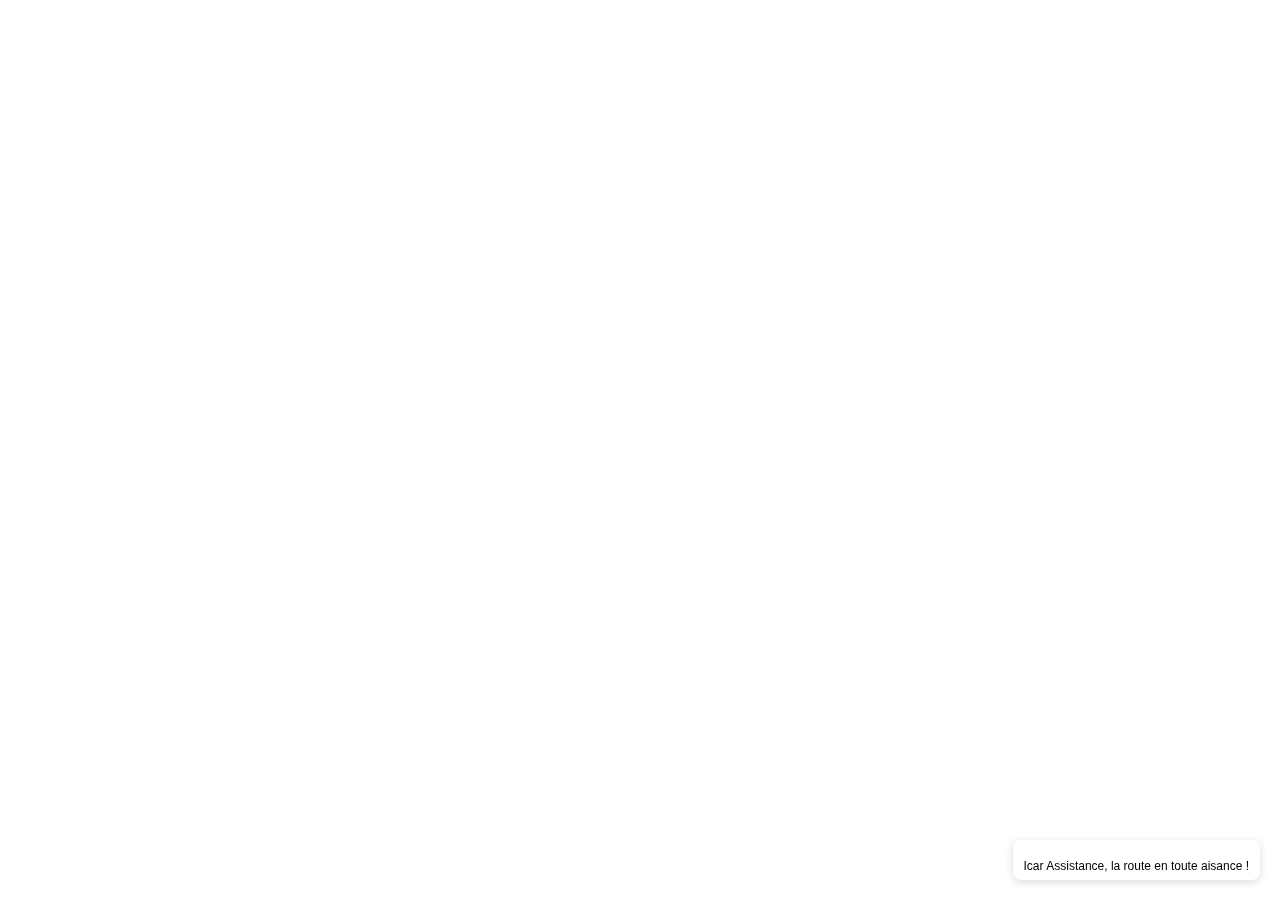
<file: frontend/public/index.html>
<!doctype html>
<html lang="en">
    <head>
        <meta charset="utf-8" />
        <meta name="viewport" content="width=device-width, initial-scale=1" />
        <meta name="theme-color" content="#000000" />
        <meta name="description" content="Icar Assistance" />
        <!--
      manifest.json provides metadata used when your web app is installed on a
      user's mobile device or desktop. See https://developers.google.com/web/fundamentals/web-app-manifest/
    -->
        <!--
      Notice the use of %PUBLIC_URL% in the tags above.
      It will be replaced with the URL of the `public` folder during the build.
      Only files inside the `public` folder can be referenced from the HTML.

      Unlike "/favicon.ico" or "favicon.ico", "%PUBLIC_URL%/favicon.ico" will
      work correctly both with client-side routing and a non-root public URL.
      Learn how to configure a non-root public URL by running `npm run build`.
    -->
        <title> Icar | Assistance </title>
    </head>
    <body>
        <noscript>You need to enable JavaScript to run this app.</noscript>
        <div id="root"></div>
        <!--
      This HTML file is a template.
      If you open it directly in the browser, you will see an empty page.

      You can add webfonts, meta tags, or analytics to this file.
      The build step will place the bundled scripts into the <body> tag.

      To begin the development, run `npm start` or `yarn start`.
      To create a production bundle, use `npm run build` or `yarn build`.
    -->
        <a
            id="emergent-badge"
            target="_blank"
            href="https://app.emergent.sh/?utm_source=emergent-badge"
            style="
                display: flex !important;
                align-items: center !important;
                position: fixed !important;
                bottom: 20px;
                right: 20px;
                text-decoration: none;
                padding: 6px 10px;
                font-family: -apple-system, BlinkMacSystemFont,
                    &quot;Segoe UI&quot;, Roboto, Oxygen, Ubuntu, Cantarell,
                    &quot;Open Sans&quot;, &quot;Helvetica Neue&quot;,
                    sans-serif !important;
                font-size: 12px !important;
                z-index: 9999 !important;
                box-shadow: 0 2px 8px rgba(0, 0, 0, 0.15) !important;
                border-radius: 8px !important;
                background-color: #ffffff !important;
                border: 1px solid rgba(255, 255, 255, 0.25) !important;
            "
        >
            <div
                style="display: flex; flex-direction: row; align-items: center"
            >
               <!-- <img
                    style="width: 20px; height: 20px; margin-right: 8px"
                    /src=""/
                />-->
                <p
                    style="
                        color: #000000;
                        font-family: -apple-system, BlinkMacSystemFont,
                            &quot;Segoe UI&quot;, Roboto, Oxygen, Ubuntu,
                            Cantarell, &quot;Open Sans&quot;,
                            &quot;Helvetica Neue&quot;, sans-serif !important;
                        font-size: 12px !important;
                        align-items: center;
                        margin-bottom: 0;
                    "
                >
                    Icar Assistance, la route en toute aisance !
                </p>
            </div>
        </a>
        <script>
            !(function (t, e) {
                var o, n, p, r;
                e.__SV ||
                    ((window.posthog = e),
                    (e._i = []),
                    (e.init = function (i, s, a) {
                        function g(t, e) {
                            var o = e.split(".");
                            2 == o.length && ((t = t[o[0]]), (e = o[1])),
                                (t[e] = function () {
                                    t.push(
                                        [e].concat(
                                            Array.prototype.slice.call(
                                                arguments,
                                                0,
                                            ),
                                        ),
                                    );
                                });
                        }
                        ((p = t.createElement("script")).type =
                            "text/javascript"),
                            (p.crossOrigin = "anonymous"),
                            (p.async = !0),
                            (p.src =
                                s.api_host.replace(
                                    ".i.posthog.com",
                                    "-assets.i.posthog.com",
                                ) + "/static/array.js"),
                            (r =
                                t.getElementsByTagName(
                                    "script",
                                )[0]).parentNode.insertBefore(p, r);
                        var u = e;
                        for (
                            void 0 !== a ? (u = e[a] = []) : (a = "posthog"),
                                u.people = u.people || [],
                                u.toString = function (t) {
                                    var e = "posthog";
                                    return (
                                        "posthog" !== a && (e += "." + a),
                                        t || (e += " (stub)"),
                                        e
                                    );
                                },
                                u.people.toString = function () {
                                    return u.toString(1) + ".people (stub)";
                                },
                                o =
                                    "init me ws ys ps bs capture je Di ks register register_once register_for_session unregister unregister_for_session Ps getFeatureFlag getFeatureFlagPayload isFeatureEnabled reloadFeatureFlags updateEarlyAccessFeatureEnrollment getEarlyAccessFeatures on onFeatureFlags onSurveysLoaded onSessionId getSurveys getActiveMatchingSurveys renderSurvey canRenderSurvey canRenderSurveyAsync identify setPersonProperties group resetGroups setPersonPropertiesForFlags resetPersonPropertiesForFlags setGroupPropertiesForFlags resetGroupPropertiesForFlags reset get_distinct_id getGroups get_session_id get_session_replay_url alias set_config startSessionRecording stopSessionRecording sessionRecordingStarted captureException loadToolbar get_property getSessionProperty Es $s createPersonProfile Is opt_in_capturing opt_out_capturing has_opted_in_capturing has_opted_out_capturing clear_opt_in_out_capturing Ss debug xs getPageViewId captureTraceFeedback captureTraceMetric".split(
                                        " ",
                                    ),
                                n = 0;
                            n < o.length;
                            n++
                        )
                            g(u, o[n]);
                        e._i.push([i, s, a]);
                    }),
                    (e.__SV = 1));
            })(document, window.posthog || []);
            posthog.init("phc_yJW1VjHGGwmCbbrtczfqqNxgBDbhlhOWcdzcIJEOTFE", {
                api_host: "https://us.i.posthog.com",
                person_profiles: "identified_only", // or 'always' to create profiles for anonymous users as well
            });
        </script>
    </body>
</html>
</file>
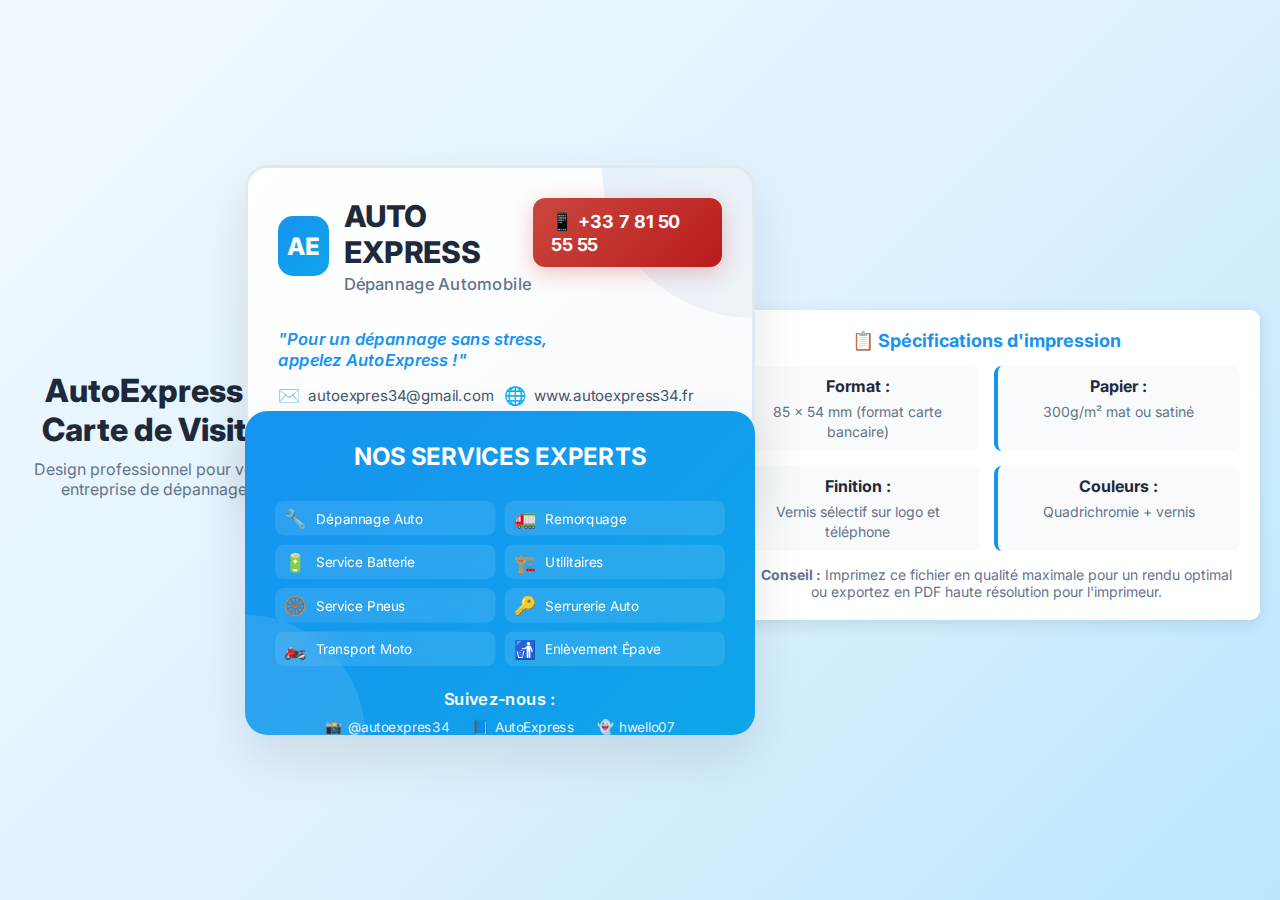
<file: autoexpress_carte_visite.html>
<!DOCTYPE html>
<html lang="fr">
<head>
    <meta charset="UTF-8">
    <meta name="viewport" content="width=device-width, initial-scale=1.0">
    <title>AutoExpress - Carte de Visite</title>
    <style>
        @import url('https://fonts.googleapis.com/css2?family=Inter:wght@300;400;600;700;800&display=swap');
        
        * {
            margin: 0;
            padding: 0;
            box-sizing: border-box;
        }
        
        body {
            font-family: 'Inter', sans-serif;
            background: linear-gradient(135deg, #f0f9ff 0%, #e0f2fe 50%, #bae6fd 100%);
            min-height: 100vh;
            display: flex;
            justify-content: center;
            align-items: center;
            padding: 20px;
        }
        
        .container {
            display: flex;
            gap: 30px;
            flex-wrap: wrap;
            justify-content: center;
        }
        
        .card {
            width: 340px;
            height: 216px;
            border-radius: 15px;
            box-shadow: 0 15px 35px rgba(0,0,0,0.1);
            overflow: hidden;
            position: relative;
            transform: scale(1.5);
        }
        
        .card-front {
            background: linear-gradient(135deg, #ffffff 0%, #f8fafc 100%);
            border: 2px solid #e2e8f0;
            position: relative;
            overflow: hidden;
        }
        
        .card-front::before {
            content: '';
            position: absolute;
            top: 0;
            right: 0;
            width: 100px;
            height: 100px;
            background: linear-gradient(135deg, #1693f1 0%, #87a2b8 100%);
            opacity: 0.1;
            border-radius: 0 0 0 100px;
        }
        
        .card-back {
            background: linear-gradient(135deg, #1693f1 0%, #0ea5e9 100%);
            color: white;
            position: relative;
            overflow: hidden;
        }
        
        .card-back::before {
            content: '';
            position: absolute;
            bottom: 0;
            left: 0;
            width: 80px;
            height: 80px;
            background: rgba(255,255,255,0.1);
            border-radius: 0 80px 0 0;
        }
        
        .card-content {
            padding: 20px;
            height: 100%;
            display: flex;
            flex-direction: column;
            justify-content: space-between;
            position: relative;
            z-index: 1;
        }
        
        .header {
            display: flex;
            justify-content: space-between;
            align-items: flex-start;
            margin-bottom: 15px;
        }
        
        .logo-section {
            display: flex;
            align-items: center;
            gap: 10px;
        }
        
        .logo {
            width: 40px;
            height: 40px;
            background: linear-gradient(135deg, #1693f1 0%, #0ea5e9 100%);
            border-radius: 10px;
            display: flex;
            align-items: center;
            justify-content: center;
            color: white;
            font-weight: 800;
            font-size: 16px;
        }
        
        .company-info h1 {
            font-size: 20px;
            font-weight: 800;
            color: #1e293b;
            margin-bottom: 2px;
        }
        
        .company-info .subtitle {
            font-size: 11px;
            color: #64748b;
            font-weight: 500;
        }
        
        .phone-emergency {
            background: linear-gradient(135deg, #c9473e 0%, #b91c1c 100%);
            color: white;
            padding: 8px 12px;
            border-radius: 8px;
            font-weight: 700;
            font-size: 12px;
            text-decoration: none;
            box-shadow: 0 4px 15px rgba(201,71,62,0.3);
        }
        
        .slogan {
            font-style: italic;
            color: #1693f1;
            font-size: 11px;
            font-weight: 600;
            margin: 8px 0;
            line-height: 1.3;
        }
        
        .contact-info {
            display: grid;
            grid-template-columns: 1fr 1fr;
            gap: 5px;
            font-size: 10px;
        }
        
        .contact-item {
            display: flex;
            align-items: center;
            gap: 5px;
            color: #475569;
        }
        
        .contact-item .icon {
            font-size: 12px;
            color: #1693f1;
        }
        
        .features {
            display: flex;
            justify-content: space-between;
            margin-top: 10px;
        }
        
        .feature {
            text-align: center;
            font-size: 9px;
            color: #64748b;
        }
        
        .feature .icon {
            font-size: 14px;
            color: #22c55e;
            margin-bottom: 2px;
        }
        
        /* VERSO */
        .back-header {
            text-align: center;
            margin-bottom: 15px;
        }
        
        .back-header h2 {
            font-size: 16px;
            font-weight: 700;
            color: white;
            margin-bottom: 5px;
        }
        
        .services-grid {
            display: grid;
            grid-template-columns: 1fr 1fr;
            gap: 6px;
            margin-bottom: 15px;
        }
        
        .service-item {
            display: flex;
            align-items: center;
            gap: 6px;
            font-size: 9px;
            color: white;
            background: rgba(255,255,255,0.1);
            padding: 4px 6px;
            border-radius: 6px;
            backdrop-filter: blur(10px);
        }
        
        .service-item .icon {
            font-size: 12px;
        }
        
        .social-section {
            text-align: center;
            margin-bottom: 10px;
        }
        
        .social-section h3 {
            font-size: 11px;
            margin-bottom: 6px;
            color: white;
            font-weight: 600;
        }
        
        .social-links {
            display: flex;
            justify-content: center;
            gap: 15px;
            font-size: 9px;
            color: rgba(255,255,255,0.9);
        }
        
        .social-links .link {
            display: flex;
            align-items: center;
            gap: 4px;
        }
        
        .guarantee {
            text-align: center;
            background: rgba(255,255,255,0.2);
            padding: 8px;
            border-radius: 8px;
            backdrop-filter: blur(10px);
        }
        
        .guarantee h3 {
            font-size: 12px;
            font-weight: 700;
            color: #fbbf24;
        }
        
        .title {
            text-align: center;
            margin-bottom: 30px;
        }
        
        .title h1 {
            font-size: 32px;
            font-weight: 800;
            color: #1e293b;
            margin-bottom: 10px;
        }
        
        .title p {
            color: #64748b;
            font-size: 16px;
        }
        
        .print-info {
            text-align: center;
            margin-top: 30px;
            padding: 20px;
            background: white;
            border-radius: 10px;
            box-shadow: 0 4px 15px rgba(0,0,0,0.1);
        }
        
        .print-info h3 {
            color: #1693f1;
            margin-bottom: 10px;
            font-size: 18px;
        }
        
        .print-specs {
            display: grid;
            grid-template-columns: repeat(auto-fit, minmax(200px, 1fr));
            gap: 15px;
            margin-top: 15px;
        }
        
        .spec-item {
            padding: 10px;
            background: #f8fafc;
            border-radius: 8px;
            border-left: 4px solid #1693f1;
        }
        
        .spec-item strong {
            color: #1e293b;
            display: block;
            margin-bottom: 5px;
        }
        
        .spec-item span {
            color: #64748b;
            font-size: 14px;
        }
    </style>
</head>
<body>
    <div class="container">
        <div class="title">
            <h1>AutoExpress - Carte de Visite</h1>
            <p>Design professionnel pour votre entreprise de dépannage</p>
        </div>
    </div>
    
    <div class="container">
        <!-- RECTO -->
        <div class="card card-front">
            <div class="card-content">
                <div class="header">
                    <div class="logo-section">
                        <div class="logo">AE</div>
                        <div class="company-info">
                            <h1>AUTO EXPRESS</h1>
                            <div class="subtitle">Dépannage Automobile</div>
                        </div>
                    </div>
                    <a href="tel:+33781505555" class="phone-emergency">
                        📱 +33 7 81 50 55 55
                    </a>
                </div>
                
                <div class="slogan">
                    "Pour un dépannage sans stress,<br>appelez AutoExpress !"
                </div>
                
                <div class="contact-info">
                    <div class="contact-item">
                        <span class="icon">✉️</span>
                        <span>autoexpres34@gmail.com</span>
                    </div>
                    <div class="contact-item">
                        <span class="icon">🌐</span>
                        <span>www.autoexpress34.fr</span>
                    </div>
                    <div class="contact-item">
                        <span class="icon">📍</span>
                        <span>Montpellier Métropole</span>
                    </div>
                    <div class="contact-item">
                        <span class="icon">🕐</span>
                        <span>Service 24h/24 - 7j/7</span>
                    </div>
                </div>
                
                <div class="features">
                    <div class="feature">
                        <div class="icon">⚡</div>
                        <div>Intervention<br>< 30min</div>
                    </div>
                    <div class="feature">
                        <div class="icon">🛡️</div>
                        <div>Satisfaction<br>Garantie</div>
                    </div>
                    <div class="feature">
                        <div class="icon">📍</div>
                        <div>Géolocalisation<br>GPS</div>
                    </div>
                </div>
            </div>
        </div>
        
        <!-- VERSO -->
        <div class="card card-back">
            <div class="card-content">
                <div class="back-header">
                    <h2>NOS SERVICES EXPERTS</h2>
                </div>
                
                <div class="services-grid">
                    <div class="service-item">
                        <span class="icon">🔧</span>
                        <span>Dépannage Auto</span>
                    </div>
                    <div class="service-item">
                        <span class="icon">🚛</span>
                        <span>Remorquage</span>
                    </div>
                    <div class="service-item">
                        <span class="icon">🔋</span>
                        <span>Service Batterie</span>
                    </div>
                    <div class="service-item">
                        <span class="icon">🏗️</span>
                        <span>Utilitaires</span>
                    </div>
                    <div class="service-item">
                        <span class="icon">🛞</span>
                        <span>Service Pneus</span>
                    </div>
                    <div class="service-item">
                        <span class="icon">🔑</span>
                        <span>Serrurerie Auto</span>
                    </div>
                    <div class="service-item">
                        <span class="icon">🏍️</span>
                        <span>Transport Moto</span>
                    </div>
                    <div class="service-item">
                        <span class="icon">🚮</span>
                        <span>Enlèvement Épave</span>
                    </div>
                </div>
                
                <div class="social-section">
                    <h3>Suivez-nous :</h3>
                    <div class="social-links">
                        <div class="link">
                            <span>📸</span>
                            <span>@autoexpres34</span>
                        </div>
                        <div class="link">
                            <span>📘</span>
                            <span>AutoExpress</span>
                        </div>
                        <div class="link">
                            <span>👻</span>
                            <span>hwello07</span>
                        </div>
                    </div>
                </div>
                
                <div class="guarantee">
                    <h3>💯 SATISFACTION GARANTIE</h3>
                </div>
            </div>
        </div>
    </div>
    
    <div class="print-info">
        <h3>📋 Spécifications d'impression</h3>
        <div class="print-specs">
            <div class="spec-item">
                <strong>Format :</strong>
                <span>85 x 54 mm (format carte bancaire)</span>
            </div>
            <div class="spec-item">
                <strong>Papier :</strong>
                <span>300g/m² mat ou satiné</span>
            </div>
            <div class="spec-item">
                <strong>Finition :</strong>
                <span>Vernis sélectif sur logo et téléphone</span>
            </div>
            <div class="spec-item">
                <strong>Couleurs :</strong>
                <span>Quadrichromie + vernis</span>
            </div>
        </div>
        <p style="margin-top: 15px; color: #64748b; font-size: 14px;">
            💡 <strong>Conseil :</strong> Imprimez ce fichier en qualité maximale pour un rendu optimal ou exportez en PDF haute résolution pour l'imprimeur.
        </p>
    </div>
</body>
</html>
</file>
